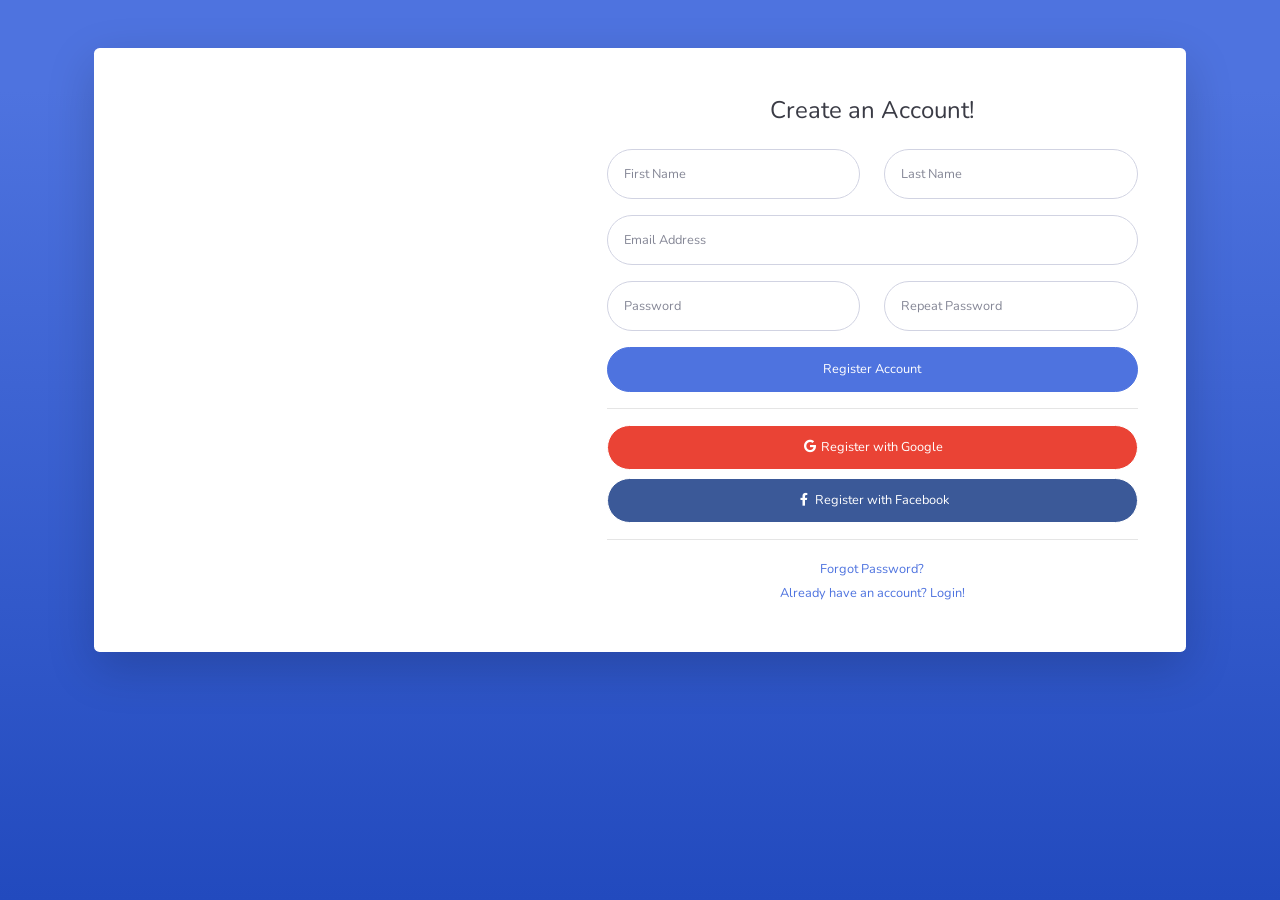
<file: template/register.html>
<!DOCTYPE html>
<html lang="en">

<head>

  <meta charset="utf-8">
  <meta http-equiv="X-UA-Compatible" content="IE=edge">
  <meta name="viewport" content="width=device-width, initial-scale=1, shrink-to-fit=no">
  <meta name="description" content="">
  <meta name="author" content="">

  <title>SB Admin 2 - Register</title>

  <!-- Custom fonts for this template-->
  <link href="../assets/css/all.min.css" rel="stylesheet" type="text/css">
  <link href="https://fonts.googleapis.com/css?family=Nunito:200,200i,300,300i,400,400i,600,600i,700,700i,800,800i,900,900i" rel="stylesheet">

  <!-- Custom styles for this template-->
  <link href="../assets/css/sb-admin-2.min.css" rel="stylesheet">

</head>

<body class="bg-gradient-primary">

  <div class="container">

    <div class="card o-hidden border-0 shadow-lg my-5">
      <div class="card-body p-0">
        <!-- Nested Row within Card Body -->
        <div class="row">
          <div class="col-lg-5 d-none d-lg-block bg-register-image"></div>
          <div class="col-lg-7">
            <div class="p-5">
              <div class="text-center">
                <h1 class="h4 text-gray-900 mb-4">Create an Account!</h1>
              </div>
              <form class="user">
                <div class="form-group row">
                  <div class="col-sm-6 mb-3 mb-sm-0">
                    <input type="text" class="form-control form-control-user" id="exampleFirstName" placeholder="First Name">
                  </div>
                  <div class="col-sm-6">
                    <input type="text" class="form-control form-control-user" id="exampleLastName" placeholder="Last Name">
                  </div>
                </div>
                <div class="form-group">
                  <input type="email" class="form-control form-control-user" id="exampleInputEmail" placeholder="Email Address">
                </div>
                <div class="form-group row">
                  <div class="col-sm-6 mb-3 mb-sm-0">
                    <input type="password" class="form-control form-control-user" id="exampleInputPassword" placeholder="Password">
                  </div>
                  <div class="col-sm-6">
                    <input type="password" class="form-control form-control-user" id="exampleRepeatPassword" placeholder="Repeat Password">
                  </div>
                </div>
                <a href="login.html" class="btn btn-primary btn-user btn-block">
                  Register Account
                </a>
                <hr>
                <a href="index.html" class="btn btn-google btn-user btn-block">
                  <i class="fab fa-google fa-fw"></i> Register with Google
                </a>
                <a href="index.html" class="btn btn-facebook btn-user btn-block">
                  <i class="fab fa-facebook-f fa-fw"></i> Register with Facebook
                </a>
              </form>
              <hr>
              <div class="text-center">
                <a class="small" href="forgot-password.html">Forgot Password?</a>
              </div>
              <div class="text-center">
                <a class="small" href="login.html">Already have an account? Login!</a>
              </div>
            </div>
          </div>
        </div>
      </div>
    </div>

  </div>

  <!-- Bootstrap core JavaScript-->
  <script src="../assets/js/jquery.min.js"></script>
  <script src="../assets/js/bootstrap.bundle.min.js"></script>

  <!-- Core plugin JavaScript-->
  <script src="../assets/js/jquery.easing.min.js"></script>

  <!-- Custom scripts for all pages-->
  <script src="../assets/js/sb-admin-2.min.js"></script>

</body>

</html>
</file>
